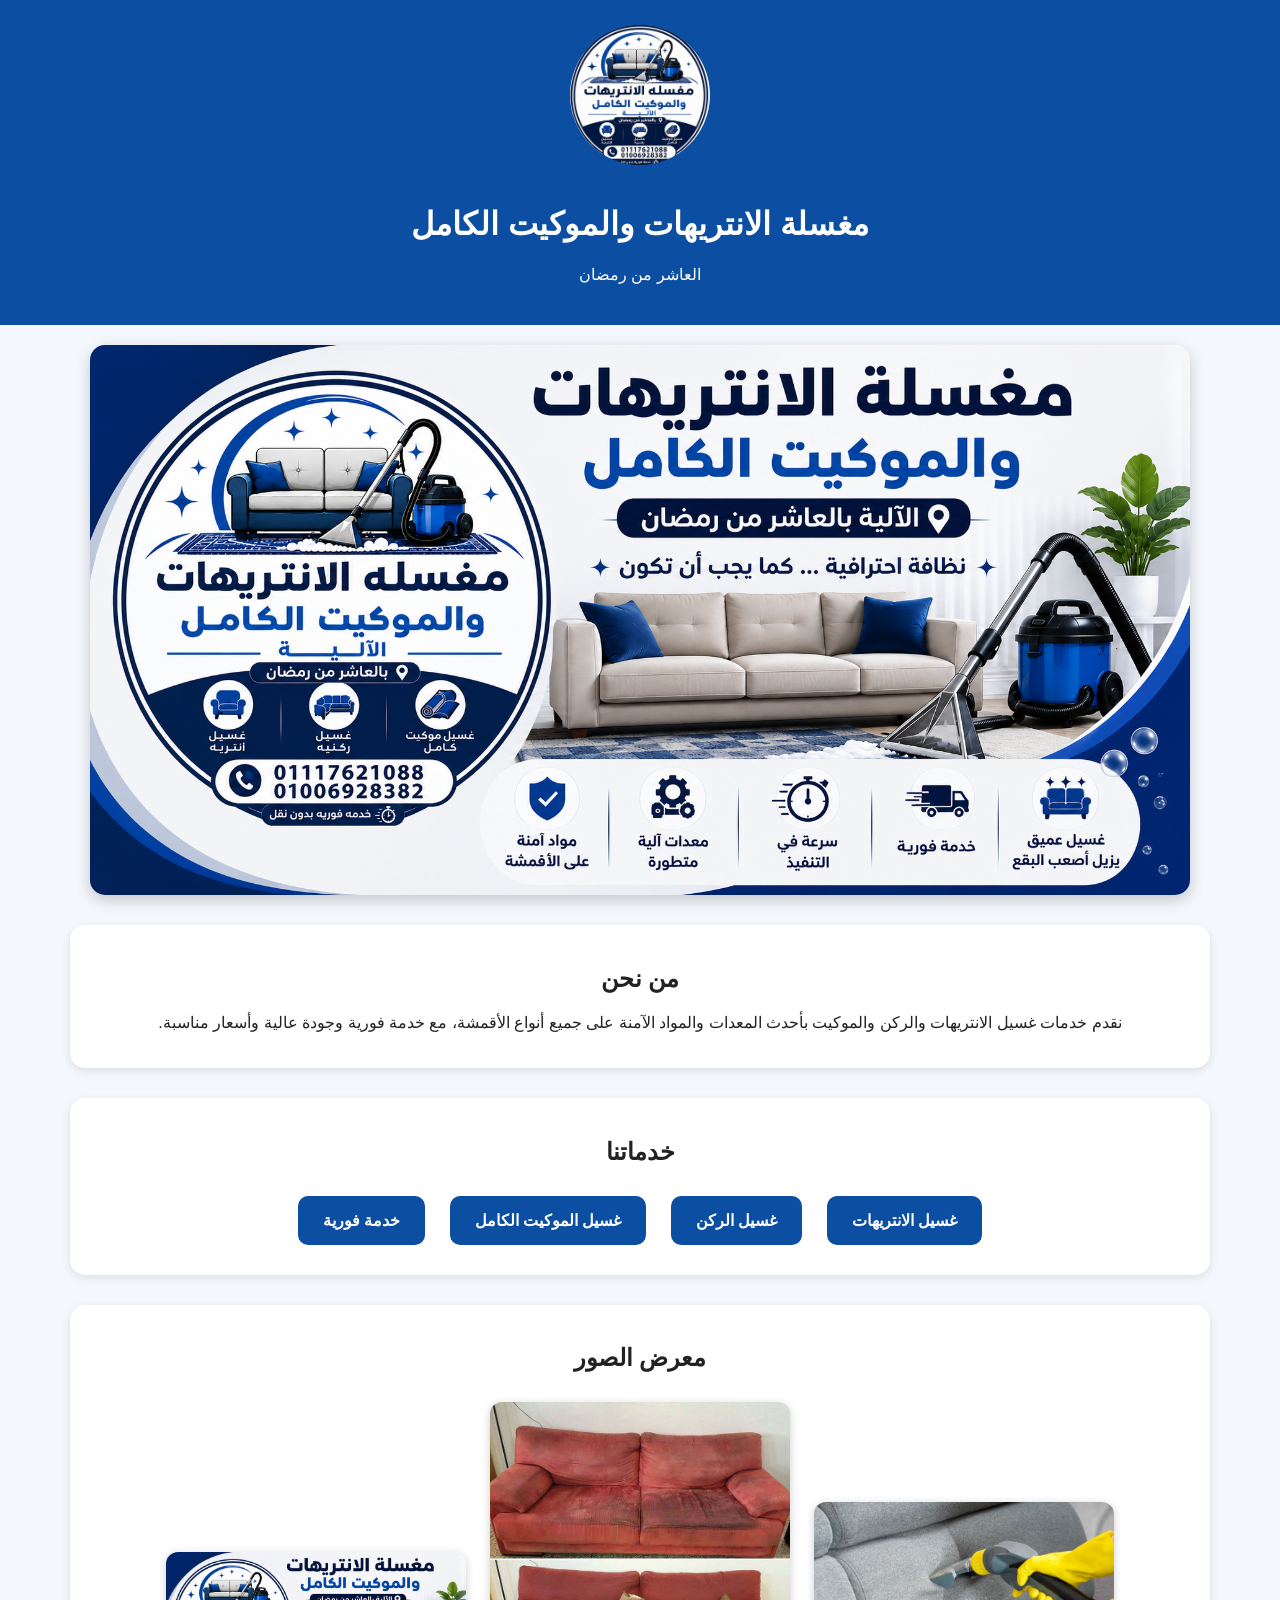
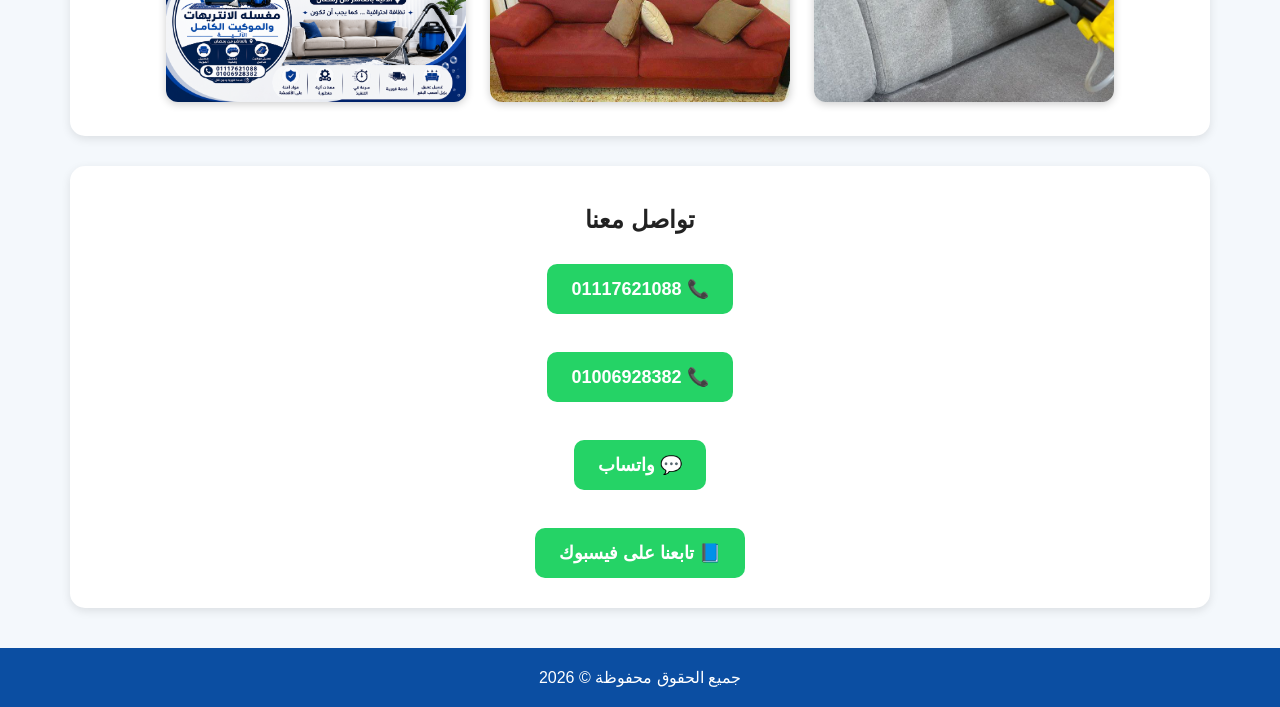
<file: index.html>
<!DOCTYPE html>
<html lang="ar" dir="rtl">
<head>
<meta charset="UTF-8">
<meta name="viewport" content="width=device-width, initial-scale=1.0">

<title>مغسلة الانتريهات والموكيت الكامل | العاشر من رمضان</title>

<meta name="description" content="مغسلة الانتريهات والموكيت الكامل الآلية بالعاشر من رمضان. غسيل انتريهات وركن وموكيت بأحدث المعدات وخدمة فورية.">

<link rel="stylesheet" href="style.css">
<link rel="icon" href="logo.jpg">
</head>

<body>

<header class="header">
<img src="logo.jpg" alt="الشعار" class="logo">
<h1>مغسلة الانتريهات والموكيت الكامل</h1>
<p>العاشر من رمضان</p>
</header>

<section class="hero">
<img src="poster.jpg" alt="البوستر">
</section>

<section class="about">
<h2>من نحن</h2>
<p>
نقدم خدمات غسيل الانتريهات والركن والموكيت بأحدث المعدات والمواد الآمنة على جميع أنواع الأقمشة، مع خدمة فورية وجودة عالية وأسعار مناسبة.
</p>
</section>

<section class="services">
<h2>خدماتنا</h2>

<div class="service">
غسيل الانتريهات
</div>

<div class="service">
غسيل الركن
</div>

<div class="service">
غسيل الموكيت الكامل
</div>

<div class="service">
خدمة فورية
</div>

</section>

<section class="gallery">
<h2>معرض الصور</h2>

<img src="cleaning.jpg" alt="غسيل انتريهات">

<img src="before-after.jpg" alt="قبل وبعد">

<img src="poster.jpg" alt="صورة">
</section>

<section class="contact">

<h2>تواصل معنا</h2>

<a href="tel:01117621088">
📞 01117621088
</a>

<br><br>

<a href="tel:01006928382">
📞 01006928382
</a>

<br><br>

<a href="https://wa.me/201117621088">
💬 واتساب
</a>

<br><br>

<a href="https://www.facebook.com/share/1EwykTynyY/" target="_blank" rel="noopener noreferrer" class="facebook-btn">
📘 تابعنا على فيسبوك
</a>
  
</section>

<footer>

جميع الحقوق محفوظة © 2026

</footer>

<script src="script.js"></script>

</body>
</html>
</file>
<file: style.css>
body{
margin:0;
font-family:Tahoma,Arial,sans-serif;
background:#f4f8fc;
color:#222;
direction:rtl;
text-align:center;
}

.header{
background:#0b4ea2;
color:#fff;
padding:25px;
}

.logo{
width:140px;
border-radius:50%;
margin-bottom:15px;
}

.hero img{
width:100%;
max-width:1100px;
border-radius:15px;
margin:20px auto;
display:block;
box-shadow:0 5px 15px rgba(0,0,0,.2);
}

.about,.services,.gallery,.contact{
max-width:1100px;
margin:30px auto;
padding:20px;
background:#fff;
border-radius:15px;
box-shadow:0 3px 10px rgba(0,0,0,.1);
}

.service{
display:inline-block;
margin:10px;
padding:15px 25px;
background:#0b4ea2;
color:#fff;
border-radius:10px;
font-weight:bold;
}

.gallery img{
width:300px;
max-width:95%;
margin:10px;
border-radius:12px;
box-shadow:0 2px 8px rgba(0,0,0,.2);
transition:.3s;
}

.gallery img:hover{
transform:scale(1.05);
}

.contact a{
display:inline-block;
margin:10px;
padding:14px 24px;
background:#25D366;
color:#fff;
text-decoration:none;
border-radius:10px;
font-size:18px;
font-weight:bold;
}

.contact a:first-child,
.contact a:nth-child(4){
background:#0b4ea2;
}

footer{
background:#0b4ea2;
color:#fff;
padding:20px;
margin-top:40px;
}

.facebook-btn{
display:inline-block;
margin:10px;
padding:14px 24px;
background:#1877F2;
color:#fff;
text-decoration:none;
border-radius:10px;
font-size:18px;
font-weight:bold;
}
</file>
